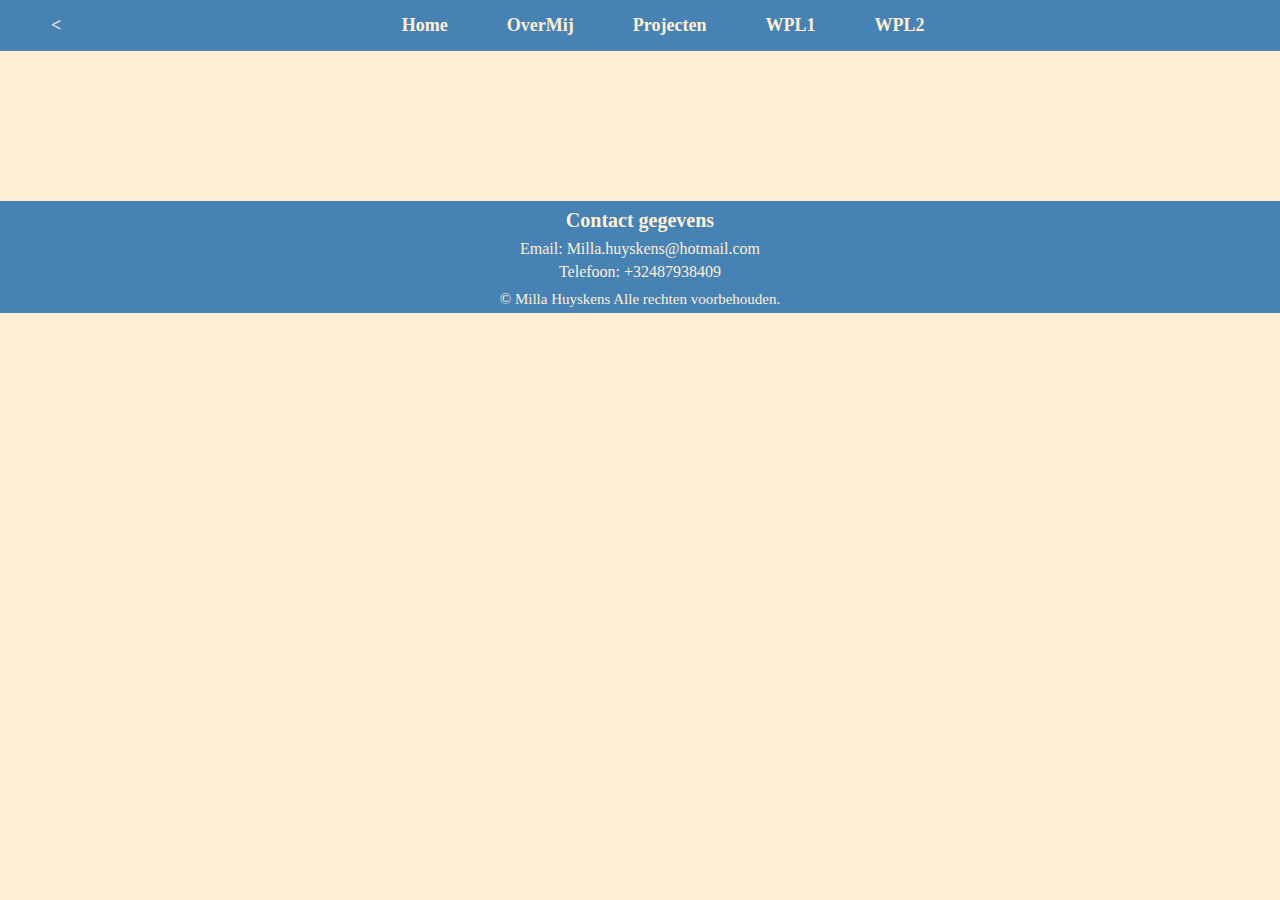
<file: index.html>
<!-- Huyskens Milla-->
<!DOCTYPE html>
<html lang="en">
<head>
    <meta charset="UTF-8">
    <title>Persoonlijk portefolio</title>
    <link rel="stylesheet" href="/style/style.css">
    <meta name="vieuwport" content="width=device-width, initial-scale=1.0">
</head>

<body>

<header class="header">

    <nav class="navbar">
        <a class="knop-back" href="home.html"> < </a>
        <a href="home.html">Home</a>
        <a href="over-mij.html">OverMij</a>
        <a href="projecten.html">Projecten</a>
        <a href="wpl.html">WPL1</a>
        <a href="wpl2.html">WPL2</a>
    </nav>
</header>

</body>

<footer class="footer-text">
    <div class="contact-i">
        <h3>Contact gegevens</h3>
        <p>Email: Milla.huyskens@hotmail.com</p>
        <p>Telefoon: +32487938409</p>
    </div>

    <div class="copy">
    <p>&copy; Milla Huyskens Alle rechten voorbehouden.</p>
    </div>
</footer>



</html>
</file>
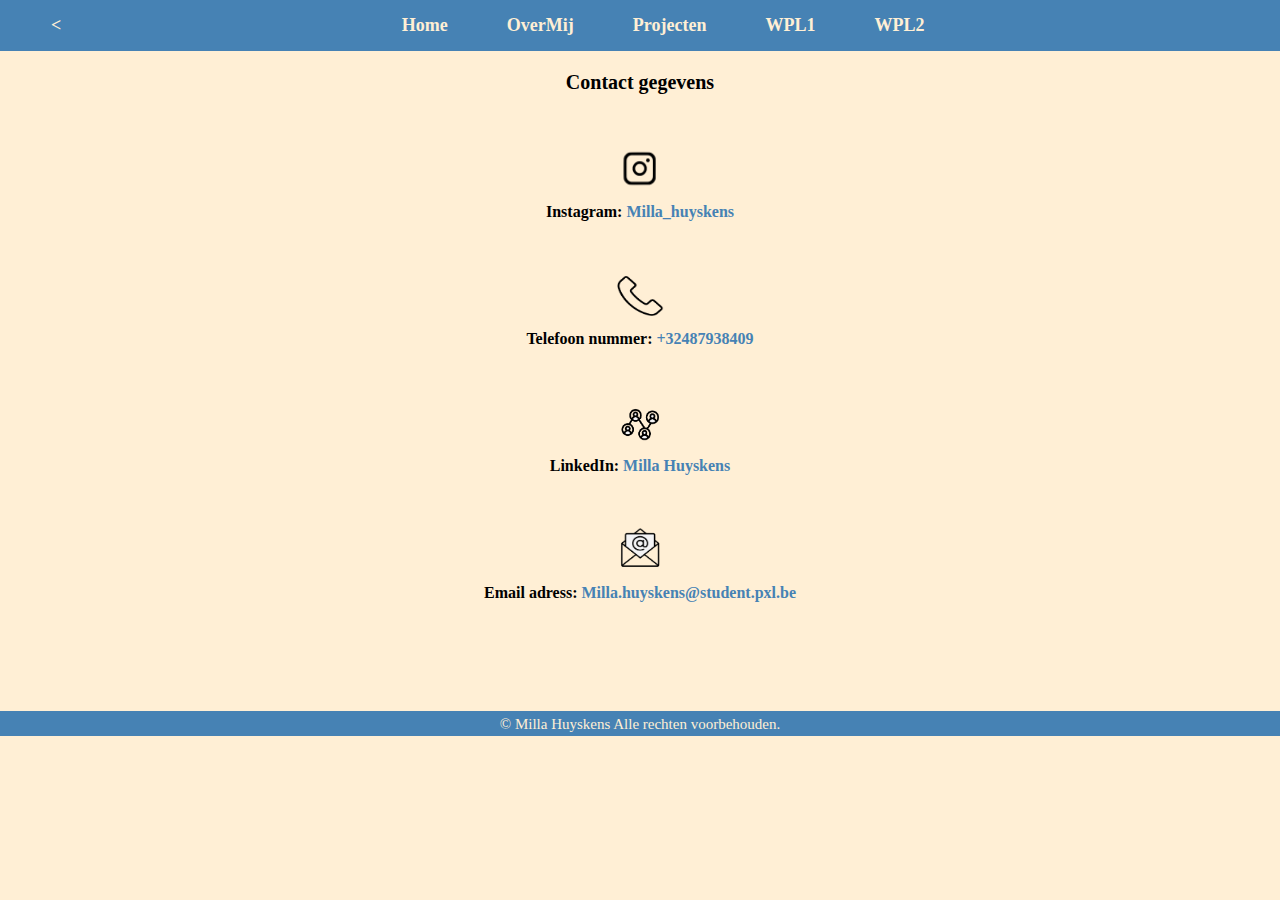
<file: contact.html>
<!DOCTYPE html>
<html lang="en">
<head>
    <meta charset="UTF-8">

  <meta name="vieuwport" content="width=device-width, initial-scale=1.0">
  <link rel="stylesheet" href="/style/style.css">

    <title>Contacten</title>
</head>

<body>

<header class="header">
    <nav class="navbar">
        <a class="knop-back" href="home.html"> < </a>
        <a href="home.html">Home</a>
        <a href="over-mij.html">OverMij</a>
        <a href="projecten.html">Projecten</a>
        <a href="wpl.html">WPL1</a>
        <a href="wpl2.html">WPL2</a>
    </nav>
</header>


<div class="contact">
    <h2>Contact gegevens</h2>

    <div class="icoon">
        <img src="assets/instagram-icoon.png" alt="insta">
        <i class="fa-brands fa-instagram"></i>
        <p>Instagram:    <a class="i-text" href="https://www.instagram.com/milla_huyskens/" target="_blank">   Milla_huyskens</a></p>
    </div>

    <div class="icoon">
        <img src="assets/telefoon-icoon.png" alt="telefoon">
        <p>Telefoon nummer:    <a class="i-text" href="tel:+32487938409" target="_blank">   +32487938409</a></p>
    </div>

    <div class="icoon">
        <img src="assets/linkedin-icoon.png" alt="linkedin">
        <p>LinkedIn:    <a class="i-text" href="https://www.linkedin.com/in/milla-huyskens/" target="_blank">   Milla Huyskens</a></p>
    </div>

    <div class="icoon">
        <img src="assets/mail-icoon.png" alt="email">
        <p>Email adress:    <a class="i-text" href="mailto:milla.huyskens@student.pxl.be" target="_blank">   Milla.huyskens@student.pxl.be</a>
    </div>
</div>
</body>


<footer class="contact-f">
<div class="copy">
    <p>&copy; Milla Huyskens Alle rechten voorbehouden.</p>
</div>
</footer>
</html>
</file>
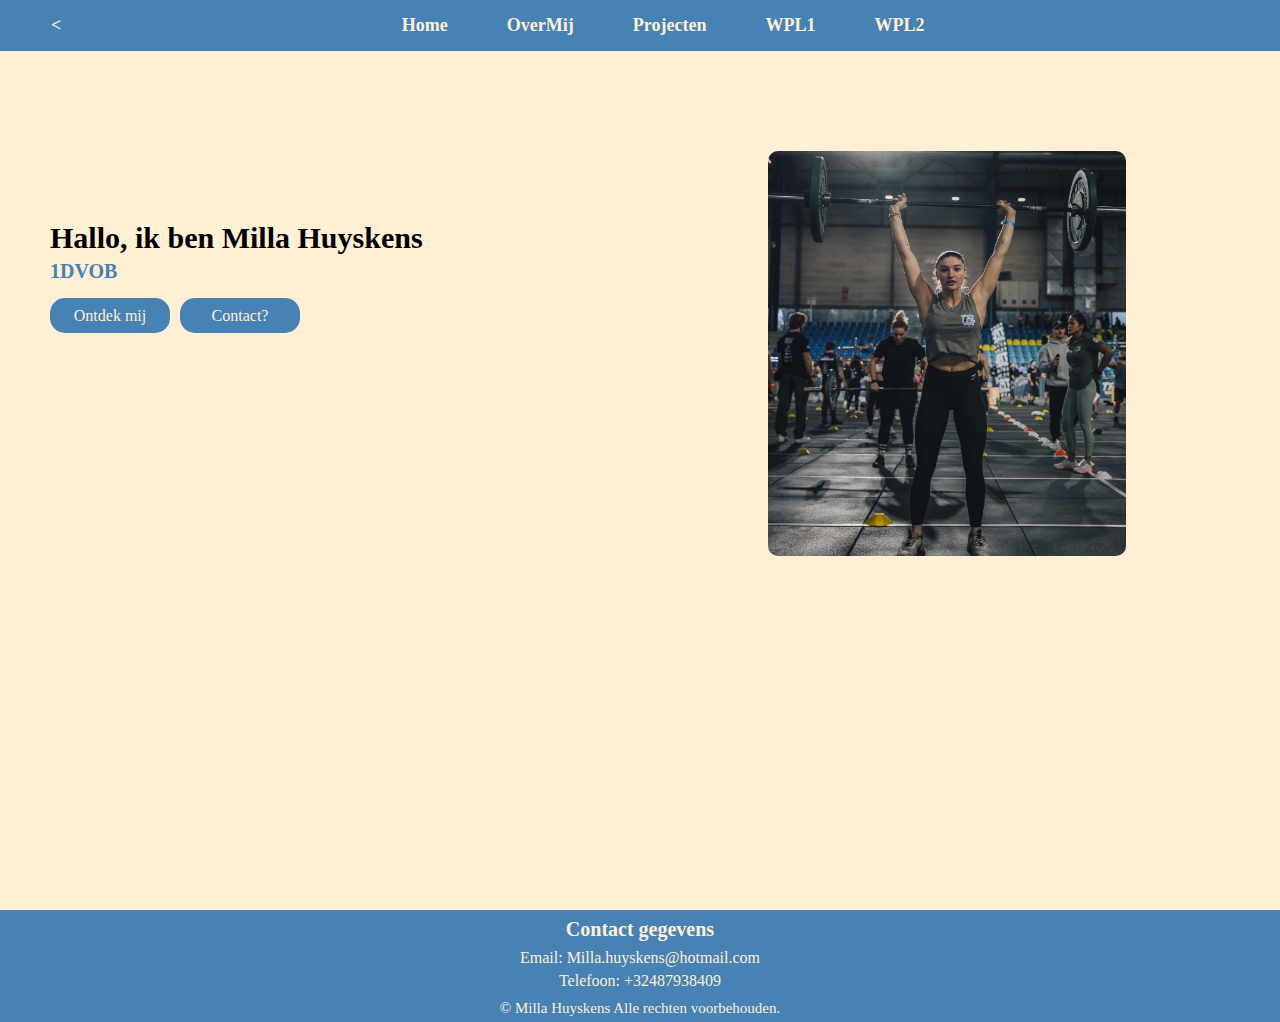
<file: home.html>
<!DOCTYPE html>
<html lang="en">
<head>
    <meta charset="UTF-8">
    <meta name="vieuwport" content="width=device-width, initial-scale=1.0">
    <meta name="mobile" content="noindex">
    <link rel="stylesheet" href="/style/style.css">
    <link href="https://fonts.googleapis.com/css2?family=Lora:ital@0;1&display=swap" rel="stylesheet">

    <title>Home</title>
</head>
<body>

<header class="header">

    <nav class="navbar">
        <a class="knop-back" href="home.html" onclick="changepage('home')"> < </a>
        <a href="home.html">Home</a>
        <a href="over-mij.html">OverMij</a>
        <a href="projecten.html">Projecten</a>
        <a href="wpl.html">WPL1</a>
        <a href="wpl2.html">WPL2</a>
    </nav>
</header>

<div class="home">
    <div class="home-con">
    <div class="home-text">
        <h3>Hallo, ik ben Milla Huyskens</h3>
        <p>1DVOB</p>
    </div>

   <div class="knoppen">
<a href="ontdek-mij.html" class="knop" >Ontdek mij</a>
<a href="contact.html" class="knop" >Contact?</a>
   </div>
</div>

    <div class="home-foto">
        <img class="ik" src="/assets/me.JPG" alt="mezelf">
    </div>
</div>


</body>

<footer class="footer-text">
    <div class="contact-i">
        <h3>Contact gegevens</h3>
        <p>Email: Milla.huyskens@hotmail.com</p>
        <p>Telefoon: +32487938409</p>
    </div>

    <div class="copy">
        <p>&copy; Milla Huyskens Alle rechten voorbehouden.</p>
    </div>
</footer>

<script src="/style/script.js"></script>
</html>
</file>
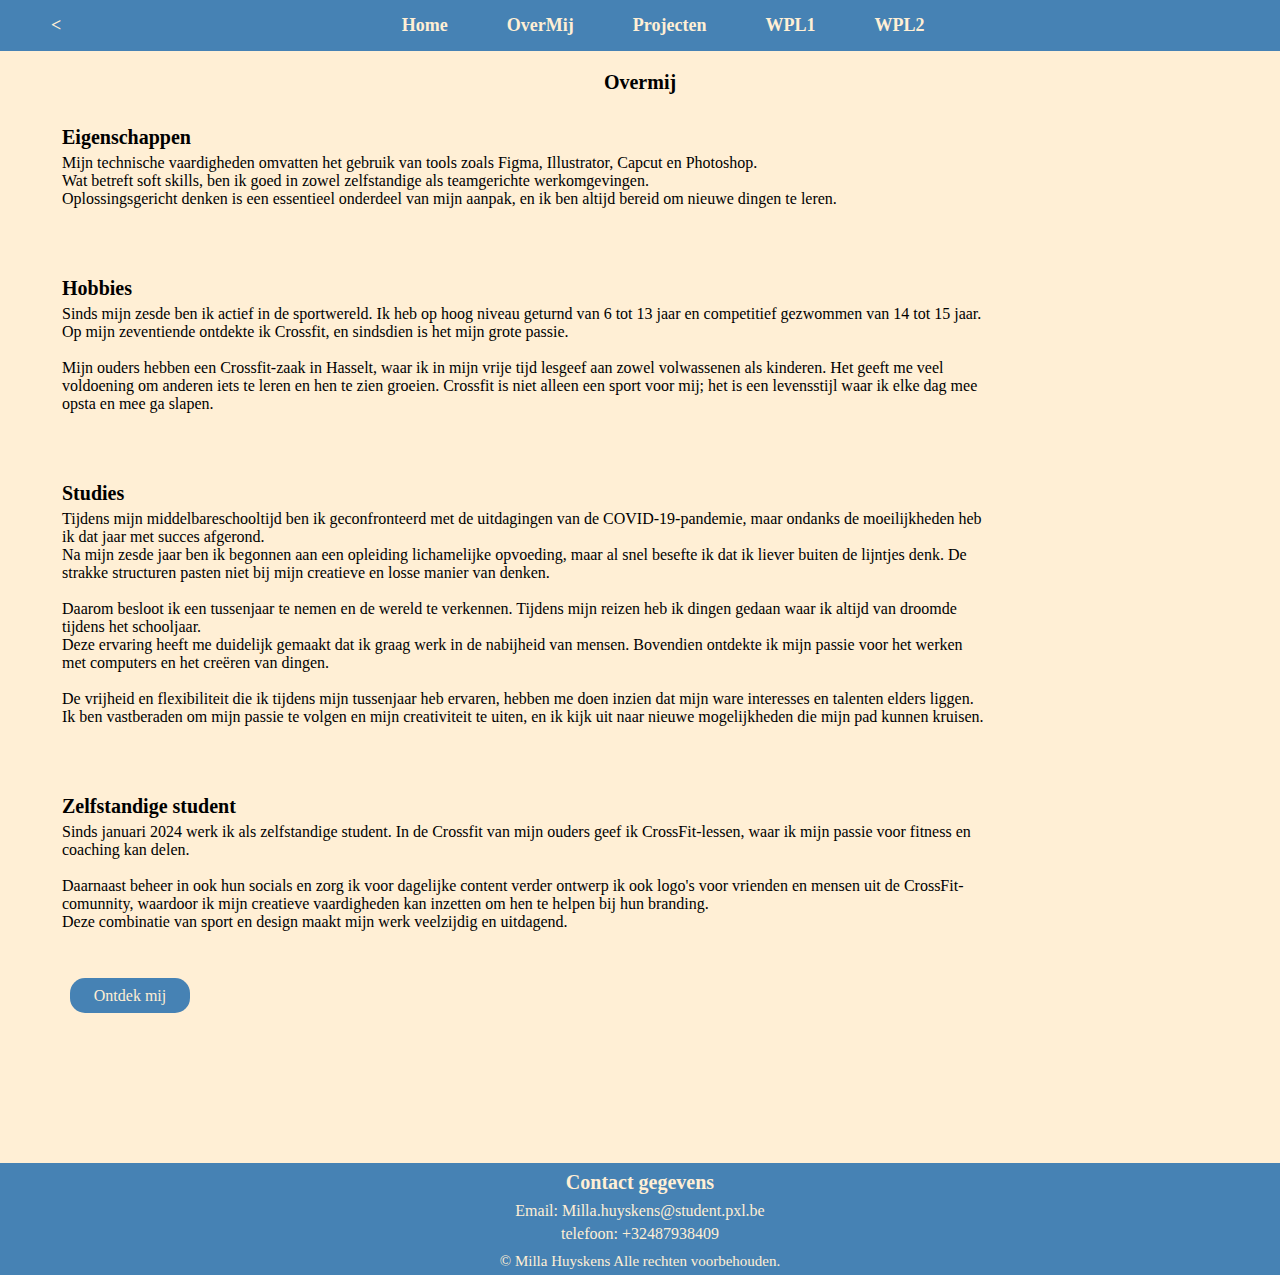
<file: over-mij.html>
<!DOCTYPE html>
<html lang="en">
<head>
    <meta charset="UTF-8">
    <meta name="vieuwport" content="width=device-width, initial-scale=1.0">
    <link rel="stylesheet" href="/style/style.css">
    
    <title>Over mij</title>

</head>
<body>

<header class="header">

    <nav class="navbar">
        <a class="knop-back" href="home.html"> < </a>
        <a href="home.html">Home</a>
        <a href="over-mij.html">OverMij</a>
        <a href="projecten.html">Projecten</a>
        <a href="wpl.html">WPL1</a>
        <a href="wpl2.html">WPL2</a>
    </nav>
</header>

<h2 class="about">Overmij</h2>

<div class="about-flex">

<div class="about-space"> <h3 class="about-text">Eigenschappen</h3>
        <p class="about-p">Mijn technische vaardigheden omvatten het gebruik van tools zoals Figma, Illustrator, Capcut en Photoshop.
            <br> Wat betreft soft skills, ben ik goed in zowel zelfstandige als teamgerichte werkomgevingen.
            <br>
            Oplossingsgericht denken is een essentieel onderdeel van mijn aanpak, en ik ben altijd bereid om nieuwe dingen te leren.</p>
</div>

<div class="about-space"> <h3 class="about-text">Hobbies</h3>
<p class="about-p">Sinds mijn zesde ben ik actief in de sportwereld. Ik heb op hoog niveau geturnd van 6 tot 13 jaar en competitief gezwommen van 14 tot 15 jaar. <br>

    Op mijn zeventiende ontdekte ik Crossfit, en sindsdien is het mijn grote passie. <br>
    <br>
    Mijn ouders hebben een Crossfit-zaak in Hasselt, waar ik in mijn vrije tijd lesgeef aan zowel volwassenen als kinderen.
    Het geeft me veel voldoening om anderen iets te leren en hen te zien groeien. Crossfit is niet alleen een sport voor mij; het is een levensstijl waar ik elke dag mee opsta en mee ga slapen.</p>
</div>

<div class="about-space"> <h3 class="about-text">Studies</h3>
<p class="about-p">Tijdens mijn middelbareschooltijd ben ik geconfronteerd met de uitdagingen van de COVID-19-pandemie, maar ondanks de moeilijkheden heb ik dat jaar met succes afgerond.
<br>
    Na mijn zesde jaar ben ik begonnen aan een opleiding lichamelijke opvoeding, maar al snel besefte ik dat ik liever buiten de lijntjes denk.
    De strakke structuren pasten niet bij mijn creatieve en losse manier van denken.<br>
<br>

    Daarom besloot ik een tussenjaar te nemen en de wereld te verkennen. Tijdens mijn reizen heb ik dingen gedaan waar ik altijd van droomde tijdens het schooljaar.
<br>
    Deze ervaring heeft me duidelijk gemaakt dat ik graag werk in de nabijheid van mensen. Bovendien ontdekte ik mijn passie voor het werken met computers en het creëren van dingen.<br>
<br>
    De vrijheid en flexibiliteit die ik tijdens mijn tussenjaar heb ervaren, hebben me doen inzien dat mijn ware interesses en talenten elders liggen.
    Ik ben vastberaden om mijn passie te volgen en mijn creativiteit te uiten, en ik kijk uit naar nieuwe mogelijkheden die mijn pad kunnen kruisen. </p>
</div>
    <div class="about-space"> <h3 class="about-text">Zelfstandige student</h3>
        <p class="about-p"> Sinds januari 2024 werk ik als zelfstandige student. In de Crossfit van mijn ouders geef ik CrossFit-lessen, waar ik mijn passie voor fitness en coaching kan delen. <br>
            <br>
            Daarnaast beheer in ook hun socials en zorg ik voor dagelijke content verder ontwerp ik ook logo's voor vrienden en mensen uit de CrossFit-comunnity, waardoor ik mijn creatieve vaardigheden kan inzetten om hen te helpen bij hun branding.<br>
            Deze combinatie van sport en design maakt mijn werk veelzijdig en uitdagend. </p>
    </div>

    <div class="knoppen">
        <a href="ontdek-mij.html" class="knop" >Ontdek mij</a>
</div>
</div>

</body>

<footer class="footer-text">
    <div class="contact-i">
        <h3>Contact gegevens</h3>
        <p>Email: Milla.huyskens@student.pxl.be</p>
        <p>telefoon: +32487938409</p>
    </div>

    <div class="copy">
        <p>&copy; Milla Huyskens Alle rechten voorbehouden.</p>
    </div>
</footer>

</html>
</file>
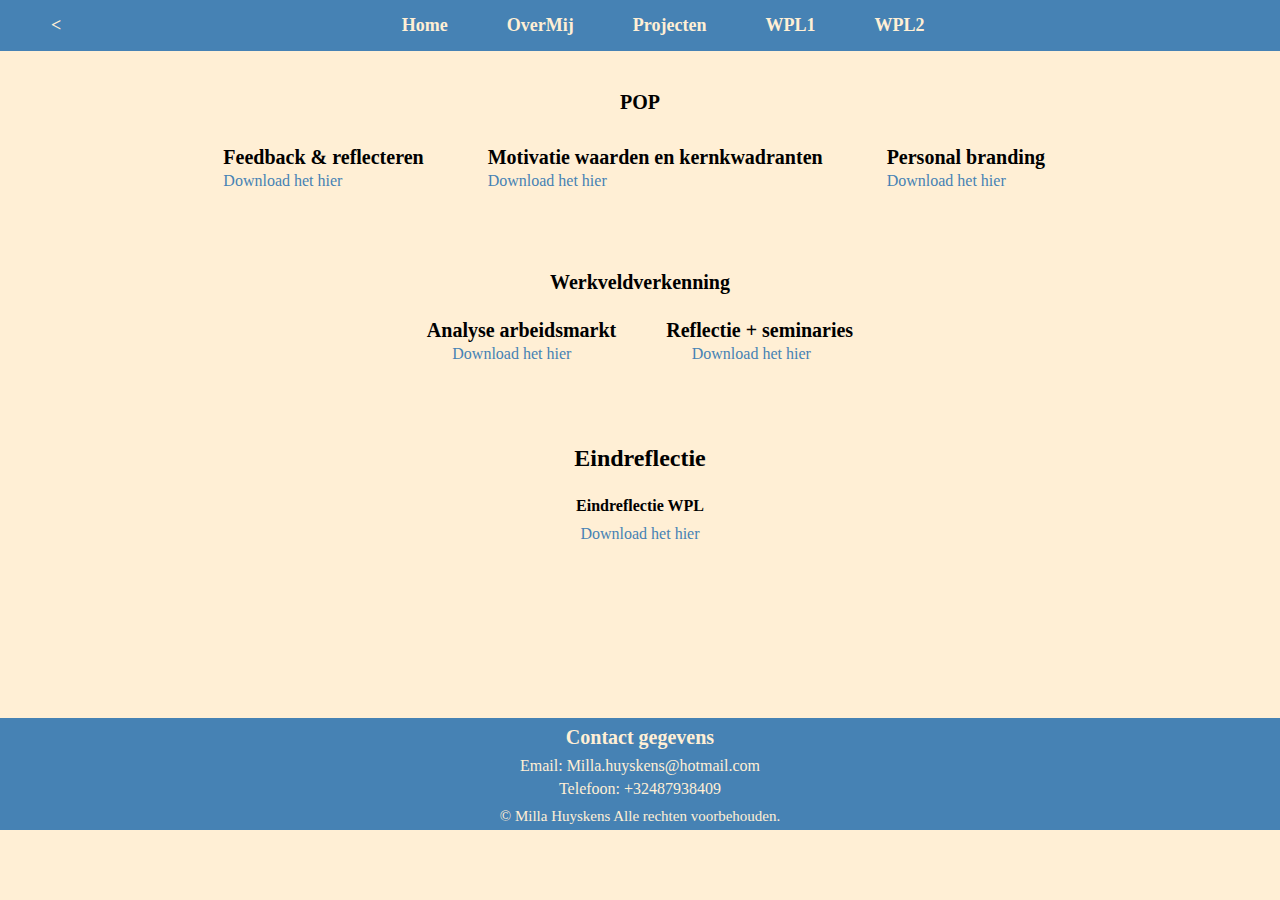
<file: wpl.html>
<!DOCTYPE html>
<html lang="en">
<head>
    <meta charset="UTF-8">
    <meta name="vieuwport" content="width=device-width, initial-scale=1.0">
    <link rel="stylesheet" href="/style/style.css">

    <title>WPL</title>
</head>
<body>

<header class="header">

    <nav class="navbar">
        <a class="knop-back" href="home.html"> < </a>
        <a href="home.html">Home</a>
        <a href="over-mij.html">OverMij</a>
        <a href="projecten.html">Projecten</a>
        <a href="wpl.html">WPL1</a>
        <a href="wpl2.html">WPL2</a>
    </nav>
</header>

<h2 class="wpl-pop">POP</h2>
<div class="wpl-flex">

    <div class="wpl-space"> <h3 class="wpl-text">Feedback & reflecteren</h3>
        <a class="wpl-a" href="/docs/pop_feedback-reflecteren.pdf" target="_blank">Download het hier</a>
    </div>


    <div class="wpl-space"> <h3 class="wpl-text">Motivatie waarden en kernkwadranten</h3>
        <a class="wpl-a" href="/docs/pop_motivatie-waarden-kernkwadranten..pdf" target="_blank">Download het hier</a>
    </div>

    <div class="wpl-space"> <h3 class="wpl-text">Personal branding</h3>
        <a class="wpl-a" href="/docs/pop_personal-branding..pdf" target="_blank">Download het hier</a>
    </div>
</div>

<h2 class="wpl-werk">Werkveldverkenning</h2>
<div class="wpl-flex-w">

    <div class="wpl-space-w"> <h3 class="wpl-text-w">Analyse arbeidsmarkt</h3>
        <a class="wpl-a-w" href="/docs/werkveldverkenning-analyse-arbeidsmarkt.pdf" target="_blank">Download het hier</a>
    </div>

    <div class="wpl-space-w"> <h3 class="wpl-text-w">Reflectie + seminaries</h3>
        <a class="wpl-a-w" href="/docs/werkveldverkenning-reflectie+seminaries.pdf" target="_blank">Download het hier</a>
    </div>
</div>



<h2 class="wpl-end">Eindreflectie</h2>
    <div class="wpl-end-space"> <h3 class="wpl-end-text">Eindreflectie WPL</h3>
        <a class="wpl-end-a" href="/docs/eindreflectie-portfolio-milla_huyskens.pdf" target="_blank">Download het hier</a>
    </div>

</body>
<footer class="footer-text">
    <div class="contact-i">
        <h3>Contact gegevens</h3>
        <p>Email: Milla.huyskens@hotmail.com</p>
        <p>Telefoon: +32487938409</p>
    </div>

    <div class="copy">
        <p>&copy; Milla Huyskens Alle rechten voorbehouden.</p>
    </div>
</footer>

</html>
</file>
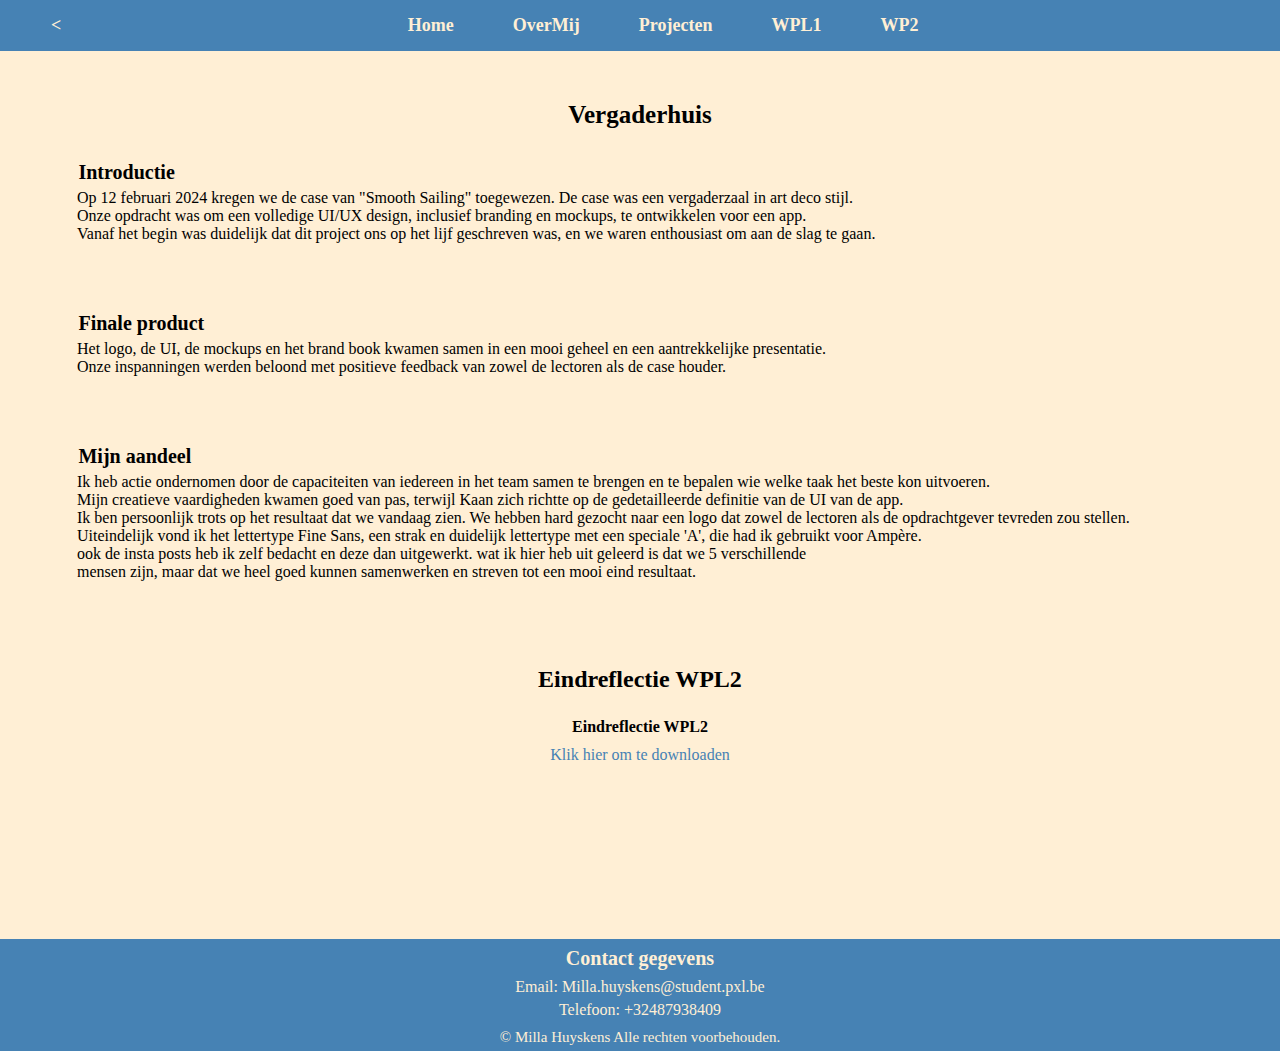
<file: wpl2.html>
<!DOCTYPE html>
<html lang="en">
<head>
  <meta charset="UTF-8">
  <meta name="vieuwport" content="width=device-width, initial-scale=1.0">
  <link rel="stylesheet" href="/style/style.css">

  <title>WPL2</title>
</head>
<body>

<header class="header">

  <nav class="navbar">
    <a class="knop-back" href="home.html"> < </a>
    <a href="home.html">Home</a>
    <a href="over-mij.html">OverMij</a>
    <a href="projecten.html">Projecten</a>
    <a href="wpl.html">WPL1</a>
    <a href="wpl2.html">WP2</a>
  </nav>
</header>

<h2 class="wpl2-case">Vergaderhuis</h2>
<div class="wpl2-flex">

  <div class="wpl2-space">
    <h3 class="wpl2-text">Introductie</h3>

    <p class="about-p">Op 12 februari 2024 kregen we de case van "Smooth Sailing" toegewezen. De case was
      een vergaderzaal in art deco stijl. <br>
      Onze opdracht was om een volledige UI/UX design,
      inclusief branding en mockups, te ontwikkelen voor een app.<br> Vanaf het begin was
      duidelijk dat dit project ons op het lijf geschreven was, en we waren enthousiast om aan
      de slag te gaan.
      </p>
  </div>



  <div class="wpl2-space"> <h3 class="wpl2-text">Finale product</h3>
    <p class="about-p">Het logo, de UI, de mockups en het brand book kwamen samen in een mooi geheel en
      een aantrekkelijke presentatie. <br> Onze inspanningen werden beloond met positieve feedback
      van zowel de lectoren als de case houder.</p>
  </div>

  <div class="wpl2-space"> <h3 class="wpl2-text">Mijn aandeel</h3>
    <p class="about-p">
      Ik heb actie ondernomen door de capaciteiten van iedereen in het team samen te brengen en te bepalen wie welke taak het beste kon uitvoeren.
      <br>
      Mijn creatieve vaardigheden kwamen goed van pas, terwijl Kaan zich richtte op de gedetailleerde definitie van de UI van de app.

      <br>
      Ik ben persoonlijk trots op het resultaat dat we vandaag zien. We hebben hard gezocht naar een logo dat zowel de lectoren als de opdrachtgever tevreden zou stellen.
      <br>
      Uiteindelijk vond ik het lettertype Fine Sans, een strak en duidelijk lettertype met een speciale 'A', die had ik gebruikt voor Ampère. <br>
    ook de insta posts heb ik zelf bedacht en deze dan uitgewerkt. wat ik hier heb uit geleerd is dat we 5 verschillende <br>
    mensen zijn, maar dat we heel goed kunnen samenwerken en streven tot een mooi eind resultaat.</p>
  </div>




</div>
<h2 class="wpl-end">Eindreflectie WPL2</h2>
<div class="wpl-end-space"> <h3 class="wpl-end-text">Eindreflectie WPL2</h3>
  <a class="wpl-end-a" href="/docs/Reflectie_WPL2.pdf" target="_blank">Klik hier om te downloaden</a>
</div>

</body>
<footer class="footer-text">
  <div class="contact-i">
    <h3>Contact gegevens</h3>
    <p>Email: Milla.huyskens@student.pxl.be</p>
    <p>Telefoon: +32487938409</p>
  </div>

  <div class="copy">
    <p>&copy; Milla Huyskens Alle rechten voorbehouden.</p>
  </div>
</footer>

</html>
</file>
<file: style/style.css>
@import url('https://fonts.googleapis.com/css2?family=Lora:ital@0;1&display=swap');
* {
    margin: 0;
    padding: 0;
    box-sizing: border-box;
}


body{
    background: papayawhip;
    margin: 0;
    padding: 0;
}

header {
    max-width: 100%;
    background-color: steelblue;
    color: papayawhip;
    padding: 15px;
    text-align: center;
    word-spacing: 55px;
}

.navbar a{
    font-size: 18px;
    text-decoration: none;
    color: papayawhip;
    font-weight: bold;
    max-width: 100%;
}
.navbar a:hover{
    color: black;
}
.header .home{
        max-width: 100%;
        background-color: steelblue;
        color: papayawhip;
        padding: 20px;
        text-align: center;
        word-spacing: 55px;
}
.home{
    display: flex;
    justify-content: space-between;
    align-items: flex-start;
}
.home-con{
    display: flex;
    flex-direction: column;
    max-width: 70%;
}
.home-text{
    margin-left: 50px;
    padding-top: 170px;
    text-align: center;

    max-width: 90%;
}
.home-text p{
    float: left;
    font-size: 20px;
    font-weight: bold;
    color: steelblue;
    padding-bottom: 5px;
}

.home-text h3{
    font-size: 30px;
    font-weight: bold;
    padding-bottom: 5px;
}
@media (max-width: 600px) {
    h3{font-size: 10px}
}
.knoppen{
    max-width: 80%;
    display: flex;
    flex-direction: row;
    margin-top: 10px;
    margin-left: 50px;
}
.knop{
    width: 120px;
    height: 35px;
    background-color: steelblue;
    color: papayawhip;
    text-align: center;
    text-decoration: none;
    margin-right: 10px;
    line-height: 35px;
    border-radius: 15px;
}
.home-foto{
    max-width: 40%;
}
.home .home-foto .ik{
    max-width: 70%;
    height: auto;
    margin-right: 10px;
    border-radius: 10px;
    margin-bottom: 200px;
    margin-top: 100px;
}
.life-line{
    align-items: center;
}
.life-line img{
    align-items: center;
    justify-content: center;
    height: 70%;
    max-height: 500px;
}

.knop:hover{
    background-color: cadetblue;
}
.knop-back{
    color: papayawhip;
    padding-left: 2em;
    line-height: 20px;
    float: left;
    justify-content: left;
}
.wpl-a{
    float: left;
    width: 170px;
    height: 30px;
   align-items: center;
    text-decoration: none;
    color: steelblue;
    padding-top: 3px;
    border-radius: 20px;
}

.wpl-flex{
    display: flex;
    flex-direction: row;
justify-content: center;
    padding-right: 35px;
    padding-left: 35px;
}
.wpl2-flex{
    display: flex;
    flex-direction: column;
    justify-content: center;
    padding-right: 35px;
    padding-left: 35px;
}




.wpl-space{
    padding: 2em;
}
.wpl-pop{
    padding-top: 2em;
    text-align: center;
    font-size: 20px;
}
.fotos-project{
    display: flex;
    justify-content: center;
    flex-wrap: wrap;
    padding-bottom: 15px;
}
.fotos-project img{
    max-width: 17%;
    height: 17%;
    margin-bottom: 3px;
}
.tekst-projecten h2{
    display: flex;
    justify-content: center;
    font-size: 20px;
    padding-top: 15px;
    margin-bottom:15px;

}
@media (max-width: 600px){
    h2{ font-size: 15px;
    }
}
.title h2 {
    justify-content: left;
    margin-left: 60px;
    margin-bottom: 5px;
    padding-top: 1px;
    font-size: 20px;

}

.title p{
    display: flex;
    padding-bottom: 10px;
    font-size: 17px;
    margin-left: 60px;
    margin-right: 60px;
    max-width: 90%;
}
.projecten p{
    padding-bottom: 3em;
    text-align: center;
    font-size: 15px
}
.projecten h2{
    display: flex;
    justify-content: center;
    font-size: 20px;
    padding-top: 1em;
}
.wpl-text{
    font-size: 20px
}
.wpl2-text{
    font-size: 20px;
    margin-left: 1%;
}

.wpl2-space{
        padding: 2em;

    }

.wpl-werk{
    padding-top: 2em;
    text-align: center;
    font-size: 20px;
}
.wpl-flex-w{
    display: flex;
    justify-content: center;
}
.wpl-space-w{
    padding: 25px;
    text-align: center;
}
.wpl-text-w{
    font-size: 20px;
}

.wpl-a-w{
    float: left;
    width: 170px;
    height: 30px;
    align-items: center;
    text-decoration: none;
    color: steelblue;
    padding-top: 3px;
    border-radius: 20px;
}

.wpl-end {
    text-align: center;
    justify-content: center;
    padding-top: 2em;
}
    .wpl-end-space{
        padding: 25px;
        text-align: center;
    }
    .wpl-end-a{
        padding-top: 1em;
        color: steelblue;
        text-decoration: none;
    }
    .wpl-end-text{
        padding-bottom: 10px;
        font-size: 16px;
    }

.about{
    display: flex;
    justify-content: center;
    font-size: 20px;
    padding-top: 1em;
}

.about-space{
    padding: 2em;
}
.about-flex{
    justify-content: center;
    max-width: 1000px;
   margin-left: 20px;

}

.about-text{
    font-size: 20px;
margin-left: 10px;
}

.about-p{
    padding-top: 5px;
    padding-bottom: 5px;
    margin-left: 10px;
}

.contact{
    flex-direction: column;
    justify-content: center;
    text-align: center;
    height: 20px;
}
.contact h2{
    display: flex;
    justify-content: center;
    font-size: 20px;
    padding-top: 1em;
}
.icoon{
    text-align: center;
    margin-top: 50px;
}
.icoon img{
    width: 55px;
    height: 50px;
    text-align: center;
    margin-bottom: 5px;
}
.icoon p{
text-align: center;
    margin: 0;
    font-weight: bold;
}
.i-text{
    color: steelblue;
    text-decoration: none;
}


.life-line-foto{
    max-width: 600px;
    padding-top: 20px;
    margin: auto;
    align-items: center;
    display: block;
}

footer{
    background-color: steelblue;
color: papayawhip;
    padding-bottom: 5px;
    margin-top: 150px;
    justify-content: end;
}
.footer-text{
    flex: auto;
    padding-top: 5px;
    max-width: 100%;
}
.contact-f{
    margin-top: 640px;
    flex: auto;
    padding-bottom: 3px;
}
.copy-end{
    justify-content: end;
}

.contact-i{
    justify-content: center;
}
.contact-i p{
    text-align: center;
    padding-bottom: 5px;
}
.contact-i h3{
    display: flex;
    justify-content: center;
    font-size: 20px;
    padding-top: 3px;
    padding-bottom: 8px;
}

.copy{
    text-align: center;
    padding-top: 5px;
}
.copy p{
    font-size: 15px;
}

.wpl2-case{
    padding-top: 2em;
    text-align: center;
    font-size: 25px;
}
.carousel {
    position: relative;
    width: 80%;
    max-width: 600px;
    margin: auto;
    overflow: hidden;
    border: 2px solid #ddd;
    border-radius: 10px;
}

.carousel-inner {
    display: flex;
    transition: transform 0.5s ease;
}

.carousel-item {
    min-width: 100%;
    box-sizing: border-box;
}

.carousel-item img {
    width: 100%;
    display: block;
    border-radius: 10px;
}

.carousel-control {
    position: absolute;
    top: 50%;
    transform: translateY(-50%);
    background: rgba(0, 0, 0, 0.5);
    color: white;
    border: none;
    padding: 10px;
    cursor: pointer;
}

.prev {
    left: 10px;
}

.next {
    right: 10px;
}
</file>
